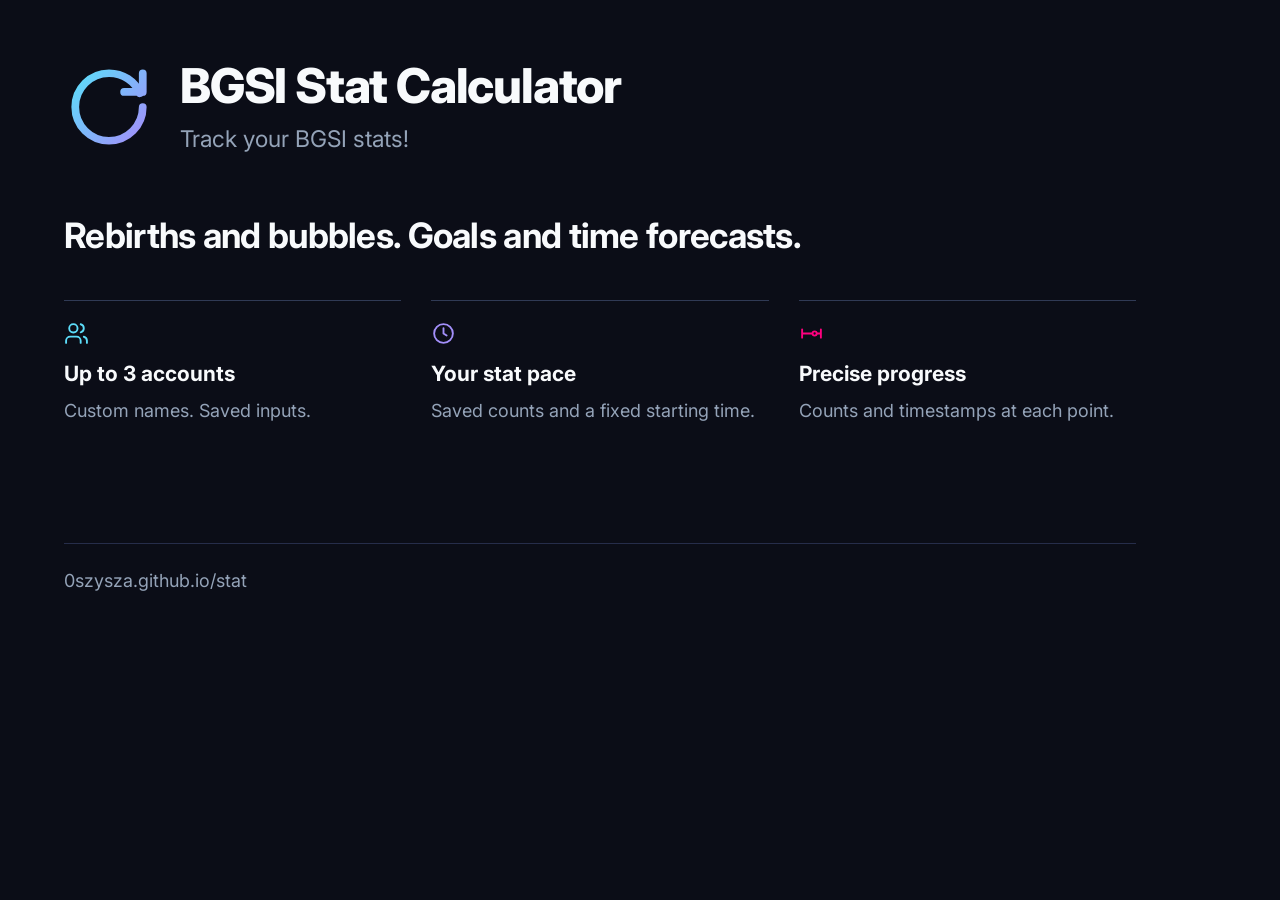
<file: assets/social/card.html>
<!doctype html>
<html lang="en"><head><meta charset="utf-8"><meta name="viewport" content="width=1200"><title>Social preview</title><link rel="preconnect" href="https://fonts.googleapis.com"><link rel="preconnect" href="https://fonts.gstatic.com" crossorigin><link href="https://fonts.googleapis.com/css2?family=Inter:wght@400;600;700;800&display=swap" rel="stylesheet"><style>*{box-sizing:border-box}html,body{margin:0;width:1200px;height:630px;overflow:hidden;background:#0b0d17;color:#f8fafc;font-family:Inter,Arial,sans-serif}body{padding:58px 64px 36px;display:flex;flex-direction:column}.brand{display:flex;align-items:center;gap:26px}.brand>img{width:90px;height:90px;object-fit:contain}.brand h1{font-size:48px;font-weight:800;letter-spacing:-1.2px;line-height:1.15;margin:0}.brand p{font-size:23px;line-height:1.5;color:#94a3b8;margin:9px 0 0}.section-label{margin-left:auto;align-self:flex-start;margin-top:10px;font-size:20px;color:#94a3b8;font-weight:600}.headline{margin:56px 0 0;font-size:35px;line-height:1.3;font-weight:700;letter-spacing:-.7px}.features{display:grid;grid-template-columns:repeat(3,minmax(0,1fr));gap:30px;margin-top:42px}.feature{padding-top:20px;border-top:1px solid #303a55}.feature svg{width:25px;height:25px;fill:none;stroke:var(--accent,#5cddfa);stroke-width:1.8;stroke-linecap:round;stroke-linejoin:round;display:block;margin-bottom:13px}.feature strong{display:block;font-size:21px;font-weight:700;line-height:1.4}.feature p{font-size:18px;line-height:1.5;color:#94a3b8;margin:8px 0 0}.feature:nth-child(2){--accent:#a38ffa}.feature:nth-child(3){--accent:#ff007f}footer{margin-top:auto;padding-top:24px;border-top:1px solid #262d4a;font-size:18px;line-height:26px;color:#94a3b8}.tools{display:grid;grid-template-columns:1fr 1px 1fr;align-items:center;gap:35px;margin-top:62px}.tool{display:flex;align-items:center;gap:20px}.tool img{width:68px;height:68px;object-fit:contain;flex:none}.tool strong{display:block;font-size:27px;line-height:1.28;font-weight:800;letter-spacing:-.6px}.tool small{display:block;margin-top:8px;color:#94a3b8;font-size:17px;line-height:1.5}.divider{height:92px;background:#303a55}</style></head><body><header class="brand"><img src="../../favicon.svg" alt=""><div><h1>BGSI Stat Calculator</h1><p>Track your BGSI stats!</p></div></header><h2 class="headline">Rebirths and bubbles. Goals and time forecasts.</h2><div class="features"><div class="feature"><svg viewBox="0 0 24 24" aria-hidden="true"><path d="M16 21v-2a4 4 0 0 0-4-4H6a4 4 0 0 0-4 4v2M22 21v-2a4 4 0 0 0-3-3.87M16 3.13a4 4 0 0 1 0 7.75"/><circle cx="9" cy="7" r="4"/></svg><strong>Up to 3 accounts</strong><p>Custom names. Saved inputs.</p></div><div class="feature"><svg viewBox="0 0 24 24" aria-hidden="true"><circle cx="12" cy="12" r="9"/><path d="M12 7v5l3 2"/></svg><strong>Your stat pace</strong><p>Saved counts and a fixed starting time.</p></div><div class="feature"><svg viewBox="0 0 24 24" aria-hidden="true"><path d="M3 12h18M3 8v8M21 8v8"/><circle cx="15" cy="12" r="2" fill="#0b0d17"/></svg><strong>Precise progress</strong><p>Counts and timestamps at each point.</p></div></div><footer>0szysza.github.io/stat</footer></body></html>
</file>
